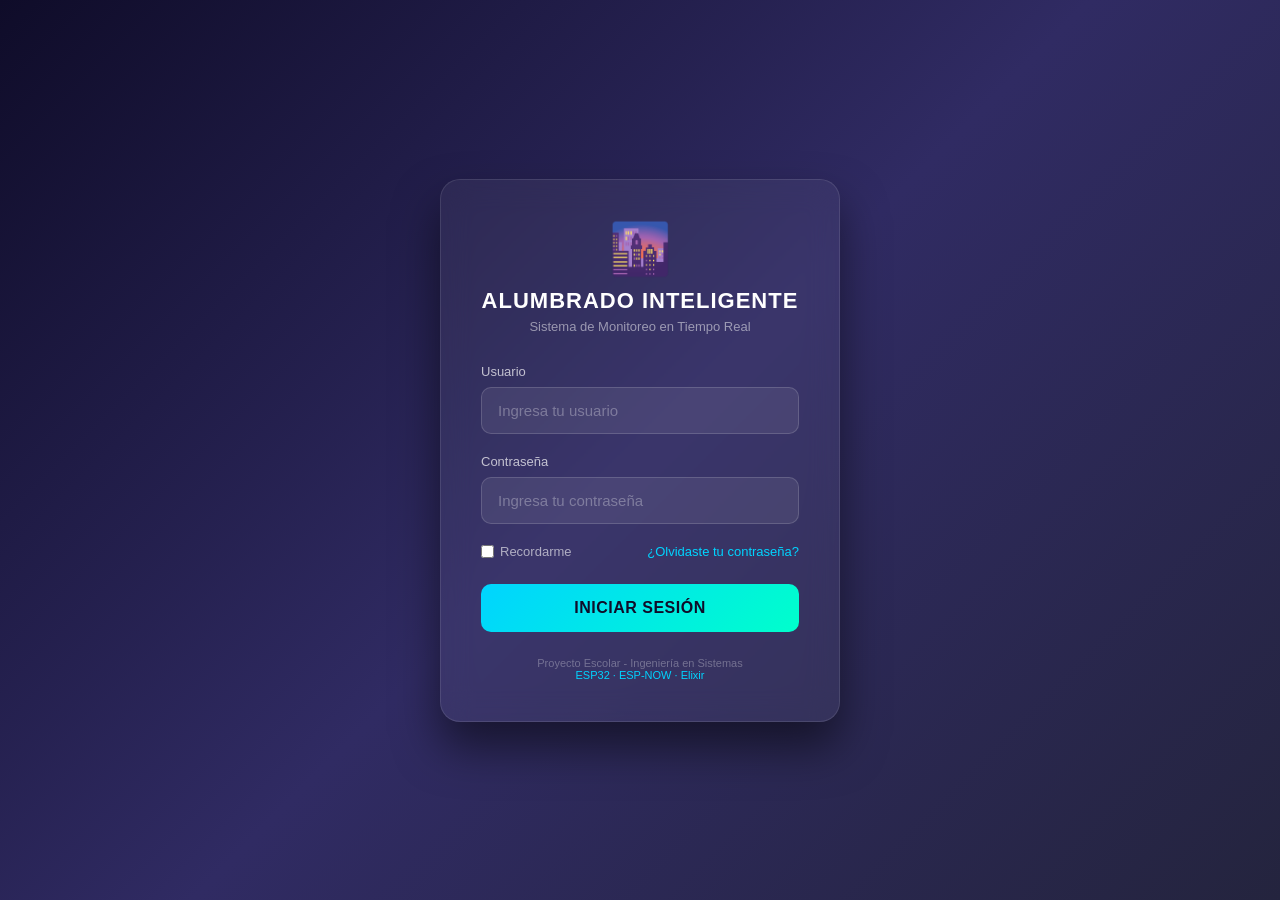
<file: login.html>
<!DOCTYPE html>
<html lang="es">
<head>
  <meta charset="UTF-8">
  <meta name="viewport" content="width=device-width, initial-scale=1.0">
  <title>Iniciar Sesión - Alumbrado Inteligente</title>
  
  <!-- CSS EXTERNO -->
  <link rel="stylesheet" href="assets/css/login.css">
</head>
<body>

  <div class="login-container">

    <!-- LOGO -->
    <div class="logo">
      <span class="logo-icon">🌆</span>
      <h1>ALUMBRADO INTELIGENTE</h1>
      <p>Sistema de Monitoreo en Tiempo Real</p>
    </div>

    <!-- MENSAJE DE ERROR -->
    <div class="error-message" id="errorMessage">
      ⚠️ Usuario o contraseña incorrectos
    </div>

    <!-- FORMULARIO -->
    <form id="loginForm">

      <div class="form-group">
        <label for="usuario">Usuario</label>
        <input 
          type="text" 
          id="usuario" 
          placeholder="Ingresa tu usuario"
          required
          autocomplete="username"
        >
      </div>

      <div class="form-group">
        <label for="password">Contraseña</label>
        <input 
          type="password" 
          id="password" 
          placeholder="Ingresa tu contraseña"
          required
          autocomplete="current-password"
        >
      </div>

      <div class="form-options">
        <label>
          <input type="checkbox" id="recordar"> Recordarme
        </label>
        <a href="#">¿Olvidaste tu contraseña?</a>
      </div>

      <button type="submit" class="btn-login">
        INICIAR SESIÓN
      </button>

    </form>

    <!-- FOOTER -->
    <div class="footer">
      Proyecto Escolar - Ingeniería en Sistemas<br>
      <span>ESP32 · ESP-NOW · Elixir</span>
    </div>

  </div>

  <!-- JAVASCRIPT EXTERNO -->
  <script src="assets/js.js/login.js"></script>

</body>
</html>
</file>
<file: assets/css/login.css>
/* ===== RESET ===== */
* {
  margin: 0;
  padding: 0;
  box-sizing: border-box;
  font-family: 'Segoe UI', Tahoma, Geneva, Verdana, sans-serif;
}


/* ===== FONDO ===== */
body {
  min-height: 100vh;
  display: flex;
  justify-content: center;
  align-items: center;
  background: linear-gradient(135deg, #0f0c29, #302b63, #24243e);
  padding: 20px;
}

/* ===== CONTENEDOR PRINCIPAL ===== */
.login-container {
  background: rgba(255, 255, 255, 0.05);
  backdrop-filter: blur(15px);
  border: 1px solid rgba(255, 255, 255, 0.1);
  border-radius: 20px;
  padding: 40px;
  width: 100%;
  max-width: 400px;
  box-shadow: 0 25px 45px rgba(0, 0, 0, 0.5);
  animation: fadeIn 0.8s ease;
}

@keyframes fadeIn {
  from { opacity: 0; transform: translateY(-20px); }
  to { opacity: 1; transform: translateY(0); }
}

/* ===== LOGO Y TÍTULO ===== */
.logo {
  text-align: center;
  margin-bottom: 30px;
}

.logo-icon {
  font-size: 50px;
  display: block;
  margin-bottom: 10px;
  animation: pulse 2s infinite;
}

@keyframes pulse {
  0%, 100% { transform: scale(1); }
  50% { transform: scale(1.1); }
}

.logo h1 {
  color: #fff;
  font-size: 22px;
  font-weight: 600;
  letter-spacing: 1px;
}

.logo p {
  color: rgba(255, 255, 255, 0.5);
  font-size: 13px;
  margin-top: 5px;
}

/* ===== CAMPOS DEL FORMULARIO ===== */
.form-group {
  margin-bottom: 20px;
  position: relative;
}

.form-group label {
  display: block;
  color: rgba(255, 255, 255, 0.7);
  font-size: 13px;
  margin-bottom: 8px;
  font-weight: 500;
}

.form-group input {
  width: 100%;
  padding: 14px 16px;
  background: rgba(255, 255, 255, 0.08);
  border: 1px solid rgba(255, 255, 255, 0.15);
  border-radius: 10px;
  color: #fff;
  font-size: 15px;
  outline: none;
  transition: all 0.3s ease;
}

.form-group input::placeholder {
  color: rgba(255, 255, 255, 0.3);
}

.form-group input:focus {
  border-color: #00d4ff;
  background: rgba(0, 212, 255, 0.05);
  box-shadow: 0 0 15px rgba(0, 212, 255, 0.2);
}

/* ===== OPCIONES ===== */
.form-options {
  display: flex;
  justify-content: space-between;
  align-items: center;
  margin-bottom: 25px;
  font-size: 13px;
}

.form-options label {
  color: rgba(255, 255, 255, 0.6);
  display: flex;
  align-items: center;
  gap: 6px;
  cursor: pointer;
}

.form-options a {
  color: #00d4ff;
  text-decoration: none;
  transition: color 0.3s;
}

.form-options a:hover {
  color: #00ffcc;
}

/* ===== BOTÓN ===== */
.btn-login {
  width: 100%;
  padding: 15px;
  background: linear-gradient(135deg, #00d4ff, #00ffcc);
  border: none;
  border-radius: 10px;
  color: #0f0c29;
  font-size: 16px;
  font-weight: 700;
  cursor: pointer;
  transition: all 0.3s ease;
  letter-spacing: 0.5px;
}

.btn-login:hover {
  transform: translateY(-2px);
  box-shadow: 0 10px 25px rgba(0, 212, 255, 0.4);
}

.btn-login:active {
  transform: translateY(0);
}

/* ===== MENSAJE DE ERROR ===== */
.error-message {
  display: none;
  background: rgba(255, 50, 50, 0.2);
  border: 1px solid rgba(255, 50, 50, 0.4);
  color: #ff6b6b;
  padding: 12px;
  border-radius: 8px;
  font-size: 13px;
  text-align: center;
  margin-bottom: 20px;
  animation: shake 0.4s ease;
}

@keyframes shake {
  0%, 100% { transform: translateX(0); }
  25% { transform: translateX(-8px); }
  75% { transform: translateX(8px); }
}

/* ===== FOOTER ===== */
.footer {
  text-align: center;
  margin-top: 25px;
  color: rgba(255, 255, 255, 0.3);
  font-size: 11px;
}

.footer span {
  color: #00d4ff;
}

/* ===== RESPONSIVE ===== */
@media (max-width: 480px) {
  .login-container {
    padding: 25px;
  }

  .logo h1 {
    font-size: 18px;
  }

  .logo-icon {
    font-size: 40px;
  }
}
</file>
